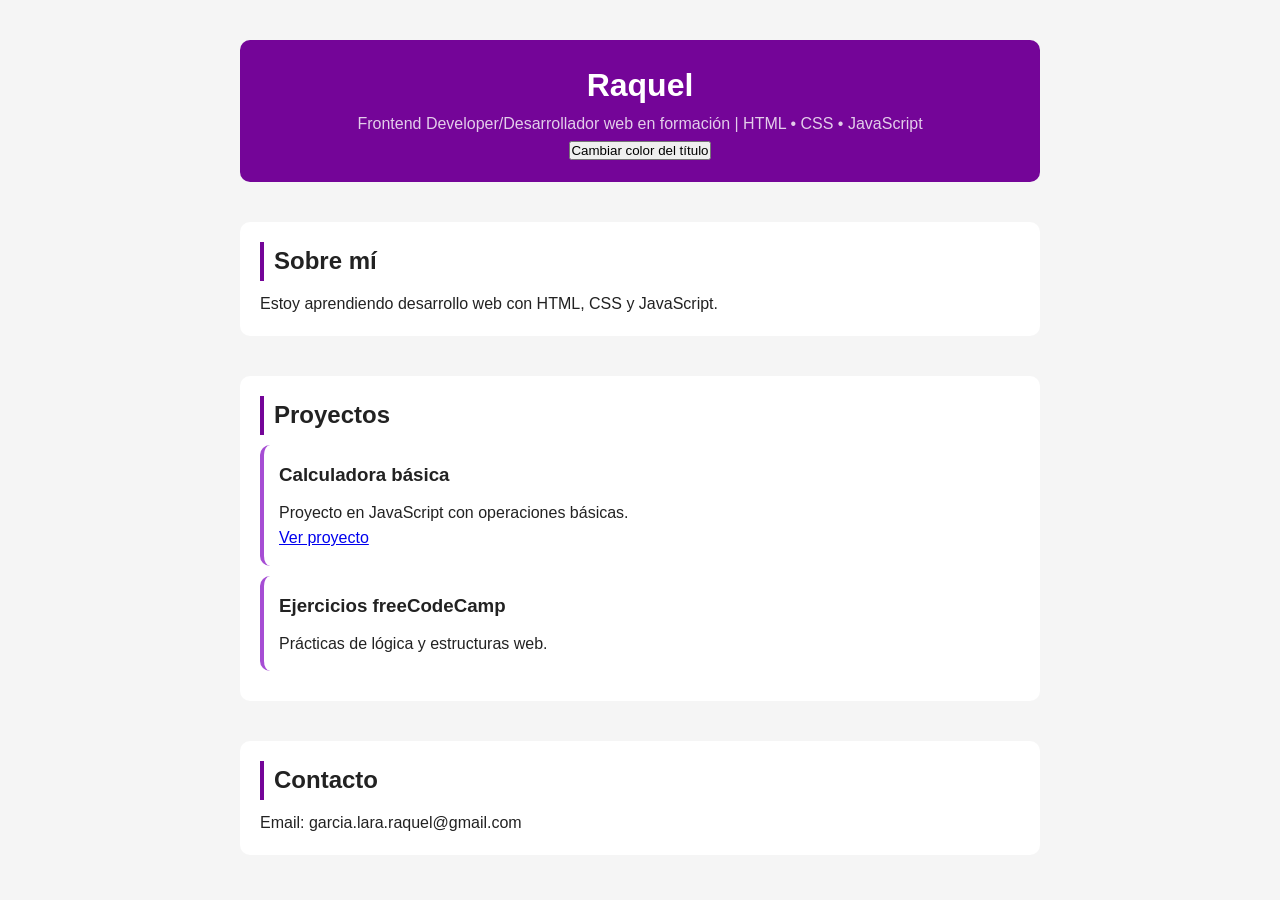
<file: index.html>
<!DOCTYPE html>
<html lang="es">

<head>
    <meta charset="UTF-8">
    <meta name="viewport" content="width=device-width, initial-scale=1.0">
    <title>Mi Portfolio</title>

    <link rel="stylesheet" href="style.css">

    <script src="script.js"></script>
</head>

<body>
    <header>
        <h1>
            Raquel
        </h1>
        <p>
            Frontend Developer/Desarrollador web en formación | HTML • CSS • JavaScript
        </p>
        <button onclick="cambiarColor()">Cambiar color del título</button>
    </header>

    <section>
        <h2>Sobre mí</h2>
        <p>Estoy aprendiendo desarrollo web con HTML, CSS y JavaScript.</p>
    </section>

    <section>
        <h2>Proyectos</h2>

        <div class="card">
            <h3>Calculadora básica</h3>
            <p>Proyecto en JavaScript con operaciones básicas.</p>
            <a href="calculadora/calculadora.html">Ver proyecto</a>
        </div>

        <div class="card">
            <h3>Ejercicios freeCodeCamp</h3>
            <p>Prácticas de lógica y estructuras web.</p>
        </div>
    </section>

    <section>
        <h2>Contacto</h2>
        <p>Email: garcia.lara.raquel@gmail.com</p>
    </section>

</body>

</html>
</file>
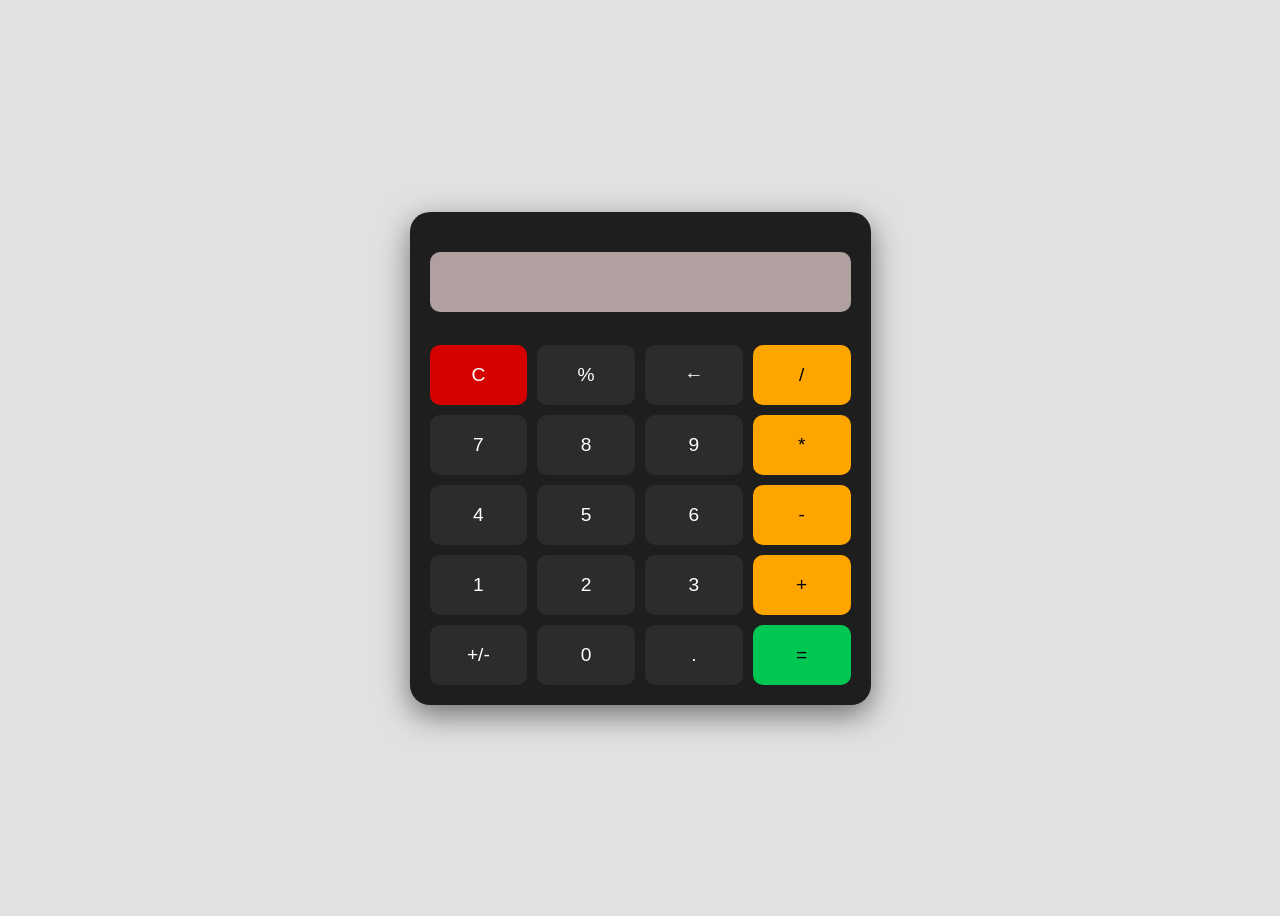
<file: calculadora/calculadora.html>
<!DOCTYPE html>
<html lang="es">

<head>
    <meta charset="UTF-8">
    <meta name="viewport" content="width=device-width, initial-scale=1.0">
    <title>Calculadora</title>

    <link rel="stylesheet" href="style.css">

</head>

<body>
    <!--=============================================
                       PANTALLA
    ===============================================-->
    <div class="calculadora">
        <div id="operacion"></div>
        <input type="text" name="" id="pantalla" disabled>
        <br><br>

        <!--=============================================
                NUMEROS Y OPERADORES
    ===============================================-->
        <div class="botones">

            <button class="limpiar" onclick="limpiar()">C</button>
            <button onclick="porcentaje()">%</button>
            <button onclick="borrarUltimo()">←</button>
            <button class="operador" onclick="seleccionarOperador('/')">/</button>

            <button onclick="agregarNumero('7')">7</button>
            <button onclick="agregarNumero('8')">8</button>
            <button onclick="agregarNumero('9')">9</button>
            <button class="operador" onclick="seleccionarOperador('*')">*</button>


            <button onclick="agregarNumero('4')">4</button>
            <button onclick="agregarNumero('5')">5</button>
            <button onclick="agregarNumero('6')">6</button>
            <button class="operador" onclick="seleccionarOperador('-')">-</button>


            <button onclick="agregarNumero('1')">1</button>
            <button onclick="agregarNumero('2')">2</button>
            <button onclick="agregarNumero('3')">3</button>
            <button class="operador" onclick="seleccionarOperador('+')">+</button>


            <button onclick="cambiarSigno()">+/-</button>
            <button onclick="agregarNumero('0')">0</button>
            <button onclick="agregarNumero('.')">.</button>
            <button class="igual" onclick="calcular()">=</button>
        </div>
    </div>

    <script>
        let operacion = document.getElementById("operacion");
        let pantalla = document.getElementById("pantalla");

        let numeroActual = "";
        let numeroAnterior = "";
        let operador = "";

        //=============================================
        //              AÑADIR NUMEROS
        //=============================================
        function agregarNumero(numero) {
            if (pantalla.value === "Error") {
                limpiar();
            }
            //Evitar dos puntos decimales
            if (numero === "." && numeroActual.includes(".")) return;

            numeroActual += numero;
            pantalla.value = numeroActual;

            //=============================================
            // ACTUALIZAR OPERACIÓN EN TIEMPO REAL
            //=============================================
            if (operador !== "") {
                operacion.textContent = numeroAnterior + " " + operador + " " + numeroActual;
            }
        }

        //=============================================
        //          SELECCIONAR OPERADOR
        //=============================================
        function seleccionarOperador(op) {

            if (numeroActual === "") return;

            numeroAnterior = numeroActual;
            operador = op;

            operacion.textContent = numeroAnterior + " " + operador;

            numeroActual = "";
        }

        //=============================================
        //                  CALCULAR
        //=============================================
        function calcular() {

            if (numeroAnterior === "" || numeroActual === "") return;

            let resultado;

            let num1 = parseFloat(numeroAnterior);
            let num2 = parseFloat(numeroActual);

            operacion.textContent = numeroAnterior + " " + operador + " " + numeroActual + " =";

            if (operador === "+") {
                resultado = num1 + num2;
            } else if (operador === "-") {
                resultado = num1 - num2;
            } else if (operador === "*") {
                resultado = num1 * num2;
            } else if (operador === "/") {

                if (num2 === 0) {
                    pantalla.value = "Error";
                    operacion.textContent = "";
                    return;
                }

                resultado = num1 / num2;
            }

            pantalla.value = resultado;

            numeroActual = resultado.toString();
            numeroAnterior = "";
            operador = "";
        }

        //=============================================
        //              CAMBIAR SIGNO
        //=============================================
        function cambiarSigno() {
            if (numeroActual === "") return;

            if (numeroActual.startsWith("-")) {
                numeroActual = numeroActual.slice(1);
            } else {
                numeroActual = "-" + numeroActual;
            }

            pantalla.value = numeroActual;
        }

        //=============================================
        //                  PORCENTAJE
        //=============================================
        function porcentaje() {
            if (numeroActual === "") return;

            numeroActual = (parseFloat(numeroActual) / 100).toString();
            pantalla.value = numeroActual;
        }

        //=============================================
        //          BORRAR EL ULTIMO NUMERO
        //=============================================
        function borrarUltimo() {
            numeroActual = numeroActual.slice(0, -1);
            pantalla.value = numeroActual;
        }

        //=============================================
        //                 LIMPIAR TODO
        //=============================================
        function limpiar() {
            numeroActual = "";
            numeroAnterior = "";
            operador = "";
            pantalla.value = "";
            operacion.textContent = "";
        }

        //=============================================
        //      PARA QUE FUNCIONE CON EL TECLADO
        //=============================================
        document.addEventListener("keydown", function (event) {

            let tecla = event.key;

            //=============================================
            //              BACKSPACE PRIMERO 
            // (y bloqueamos comportamiento navegador)
            //=============================================
            if (tecla === "Backspace") {
                event.preventDefault();
                borrarUltimo();
            }

            //=============================================
            //                  NUMEROS
            //=============================================
            else if (tecla >= "0" && tecla <= "9") {
                agregarNumero(tecla);
            }

            //=============================================
            //                  OPERADORES
            //=============================================
            else if (tecla === "+" || tecla === "-" || tecla === "*" || tecla === "/") {
                seleccionarOperador(tecla);
            }

            //=============================================
            //                    ENTER
            //=============================================
            else if (tecla === "Enter") {
                calcular();
            }

            //=============================================
            //                   ESCAPE
            //=============================================
            else if (tecla === "Escape") {
                limpiar();
            }

            //=============================================
            //                   DECIMAL
            //=============================================
            else if (tecla === ".") {
                agregarNumero(".");
            }

        });
    </script>
</body>

</html>
</file>
<file: style.css>
/* ===================
Reset básico 
=================== */
* {
  margin: 0;
  padding: 0;
  box-sizing: border-box;
}

body {
  font-family: Arial, sans-serif;
  background-color: #f5f5f5;
  color: #222;
  line-height: 1.6;
}

/* ===================
Contenedor general
=================== */
header, section {
  max-width: 800px;
  margin: 40px auto;
  padding: 20px;
  background: white;
  border-radius: 10px;
}

/* ===================
Header 
=================== */
header {
  text-align: center;
  background: #740598;
  color: white;
}

header h1 {
  font-size: 2rem;
}

header p {
  opacity: 0.8;
}

.color-titulo {
  color: #110f11;
}

/* ===================
Títulos
=================== */
h2 {
  margin-bottom: 10px;
  border-left: 4px solid #740598;
  padding-left: 10px;
}

/* ===================
Lista proyectos
=================== */
.card {
  background: #fff;
  padding: 15px;
  margin: 10px 0;
  border-radius: 10px;
  border-left: 4px solid #a64dd4;
  transition: 0.3s;
}

.card:hover {
  transform: translateY(-5px);
  box-shadow: 0 10px 20px rgba(0,0,0,0.1);
}

/* ===================
Contacto
=================== */
section p {
  margin-top: 10px;
}
</file>
<file: calculadora/style.css>
body {
    background-color: #b1acac5c;
    display: flex;
    justify-content: center;
    align-items: center;
    height: 100vh;
    font-family: Arial, sans-serif;
}

.calculadora {
    background: #1e1e1e;
    padding: 20px;
    border-radius: 20px;
    box-shadow: 0 10px 30px rgba(0,0,0,0.5);
}

#pantalla-container {
    width: 100%;
    margin-bottom: 15px;
}

#operacion {
    color: #aaa;
    font-size: 1rem;
    text-align: right;
    min-height: 20px;
}

#pantalla {
    width: 100%;
    box-sizing: border-box;
    height: 60px;
    font-size: 2rem;
    text-align: right;
    margin-bottom: 15px;
    border: none;
    border-radius: 10px;
    padding: 10px;
    background: #e3cecebd;
    color: #0f0;
}

.botones {
    display: grid;
    grid-template-columns: repeat(4, 1fr);
    gap: 10px;
}


button {
    height: 60px;
    font-size: 1.2rem;
    border: none;
    border-radius: 10px;
    cursor: pointer;
    background: #2c2c2c;
    color: white;
    transition: 0.2s;
}

button:hover {
    background: #3a3a3a;
}

.operador {
    background: orange;
    color: black;
}

.igual {
    background: #00c853;
    color: black;
}

.limpiar {
    background: #d50000;
}
</file>
